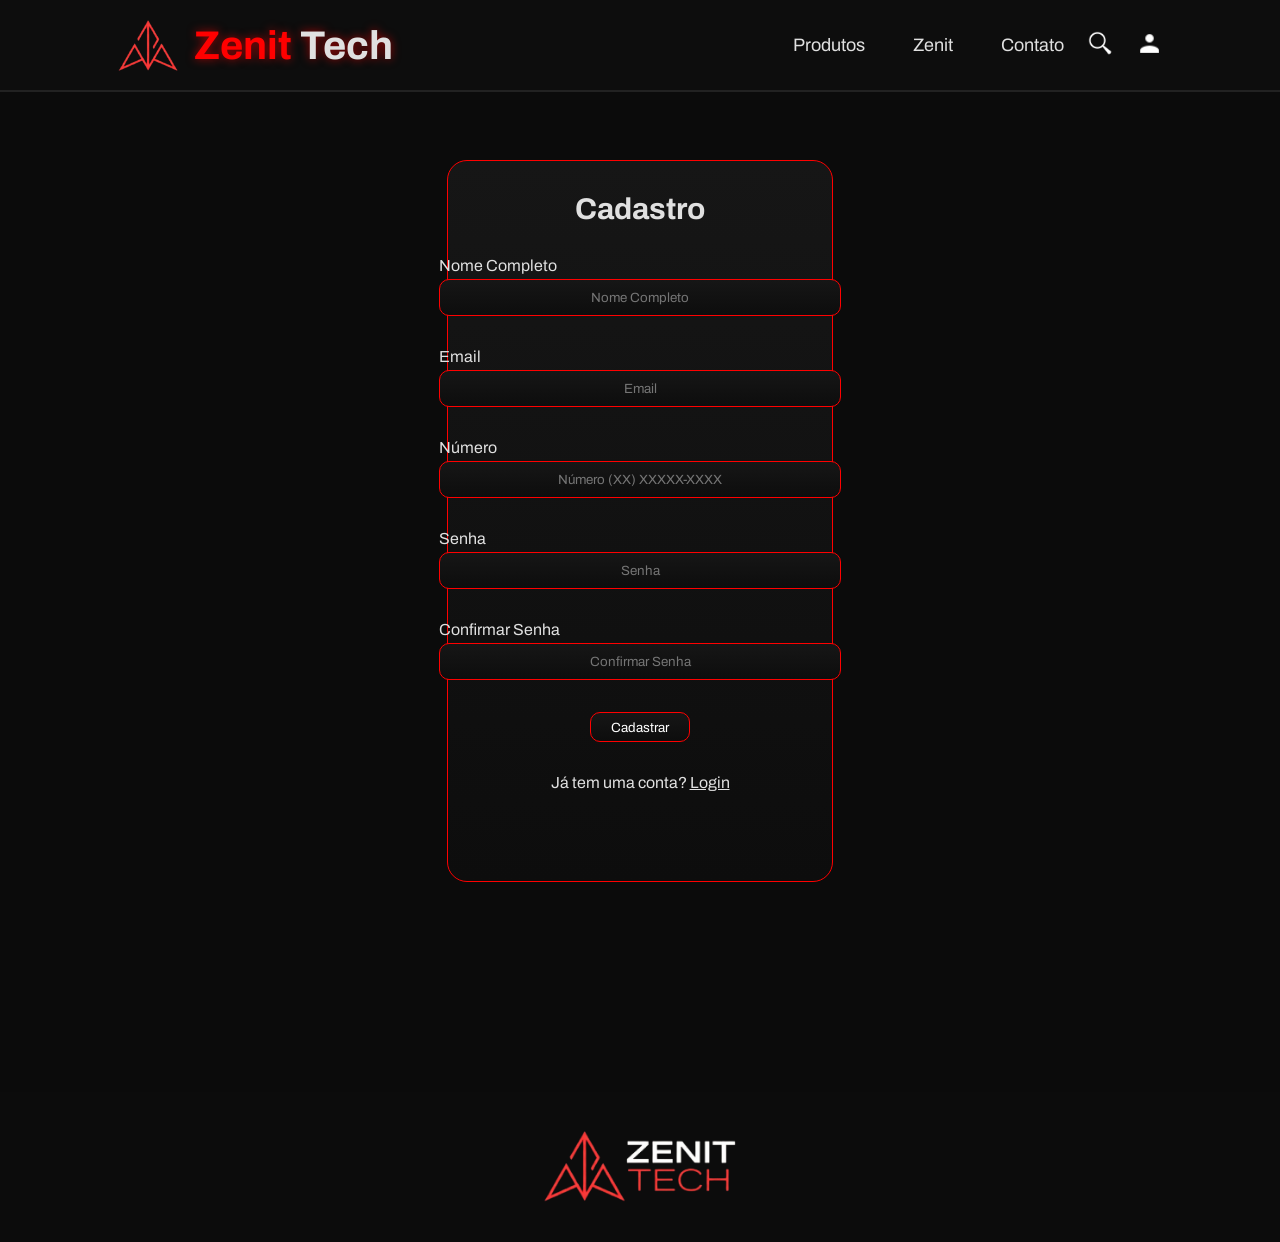
<file: login.html>
<!DOCTYPE html>
<html lang="pt-br">
<head>
    <meta charset="UTF-8">
    <meta name="viewport" content="width=device-width, initial-scale=1.0">
    <link rel="stylesheet" href="./styles/styleLogin.css">
    <title>Cadastro - Zenit Tech</title>
</head>
<body>
    <header>
        <a href="./index.html">
            <div class="heroTitle">
                <img src="./imagens/logoIcon.png" alt="Zenit" width="60px"><h1>Zenit <span style="color: #E0E0E0;">Tech</span></h1>
            </div>
        </a>
        <nav class="navbar">
            <ul>
                <li><a href="./productsPage.html#products2">Produtos</a></li>
                <li><a href="./productsPage.html#products">Zenit</a></li>
                <li><a href="./index.html#contact">Contato</a></li>
            </ul>
        </nav>
        <div class="icons">
            <div><a href="#"><img src="./imagens/iconPesquisar.png" alt="Pesquisar" width="25px"></a></div>
            <div><a href="./login.html"><img src="./imagens/iconUsuarioBranco.png" alt="Login" width="25px"></a></div>
        </div>
    </header>
    <main>
        <section id="login">
            <div class="loginForm">
                <div class="sectionTitle">
                    <h2>Cadastro</h2>
                </div>
                <form action="https://wa.me/5511999999999?text=Gostaria%20de%20mais%20informações" target="_blank">
                    <div class="group">
                        <label for="name">Nome Completo</label>
                        <input type="text" placeholder="Nome Completo" id="name" required>
                    </div>
                    <div class="group">
                        <label for="emailForm">Email</label>
                        <input type="email" placeholder="Email" id="emailForm" required>
                    </div>
                    <div class="group">
                        <label for="numberForm">Número</label>
                        <input type="tel" placeholder="Número (XX) XXXXX-XXXX" id="numberForm" maxlength="11" pattern="[0-9]{10,11}" inputmode="numeric" title="Apenas números" required>
                    </div>
                    <div class="group">
                        <label for="passwordForm">Senha</label>
                        <input type="password" placeholder="Senha" id="passwordForm" required minlength="8">
                    </div>
                    <div class="group">
                        <label for="passwordConfirm">Confirmar Senha</label>
                        <input type="password" placeholder="Confirmar Senha" id="passwordConfirm" required minlength="8">
                    </div>
                    <button type="submit">Cadastrar</button>
                    <div class="textoForm"><p>Já tem uma conta? <a href="./login.html">Login</a></p></div>
                </form>
            </div>
        </section>
    </main>
    <footer>
        <section class="footerImgCopy">
            <img src="./imagens/logo.png" alt="ZenitTech" width="200px">
        </section>
    </footer>
</body>
</html>
</file>
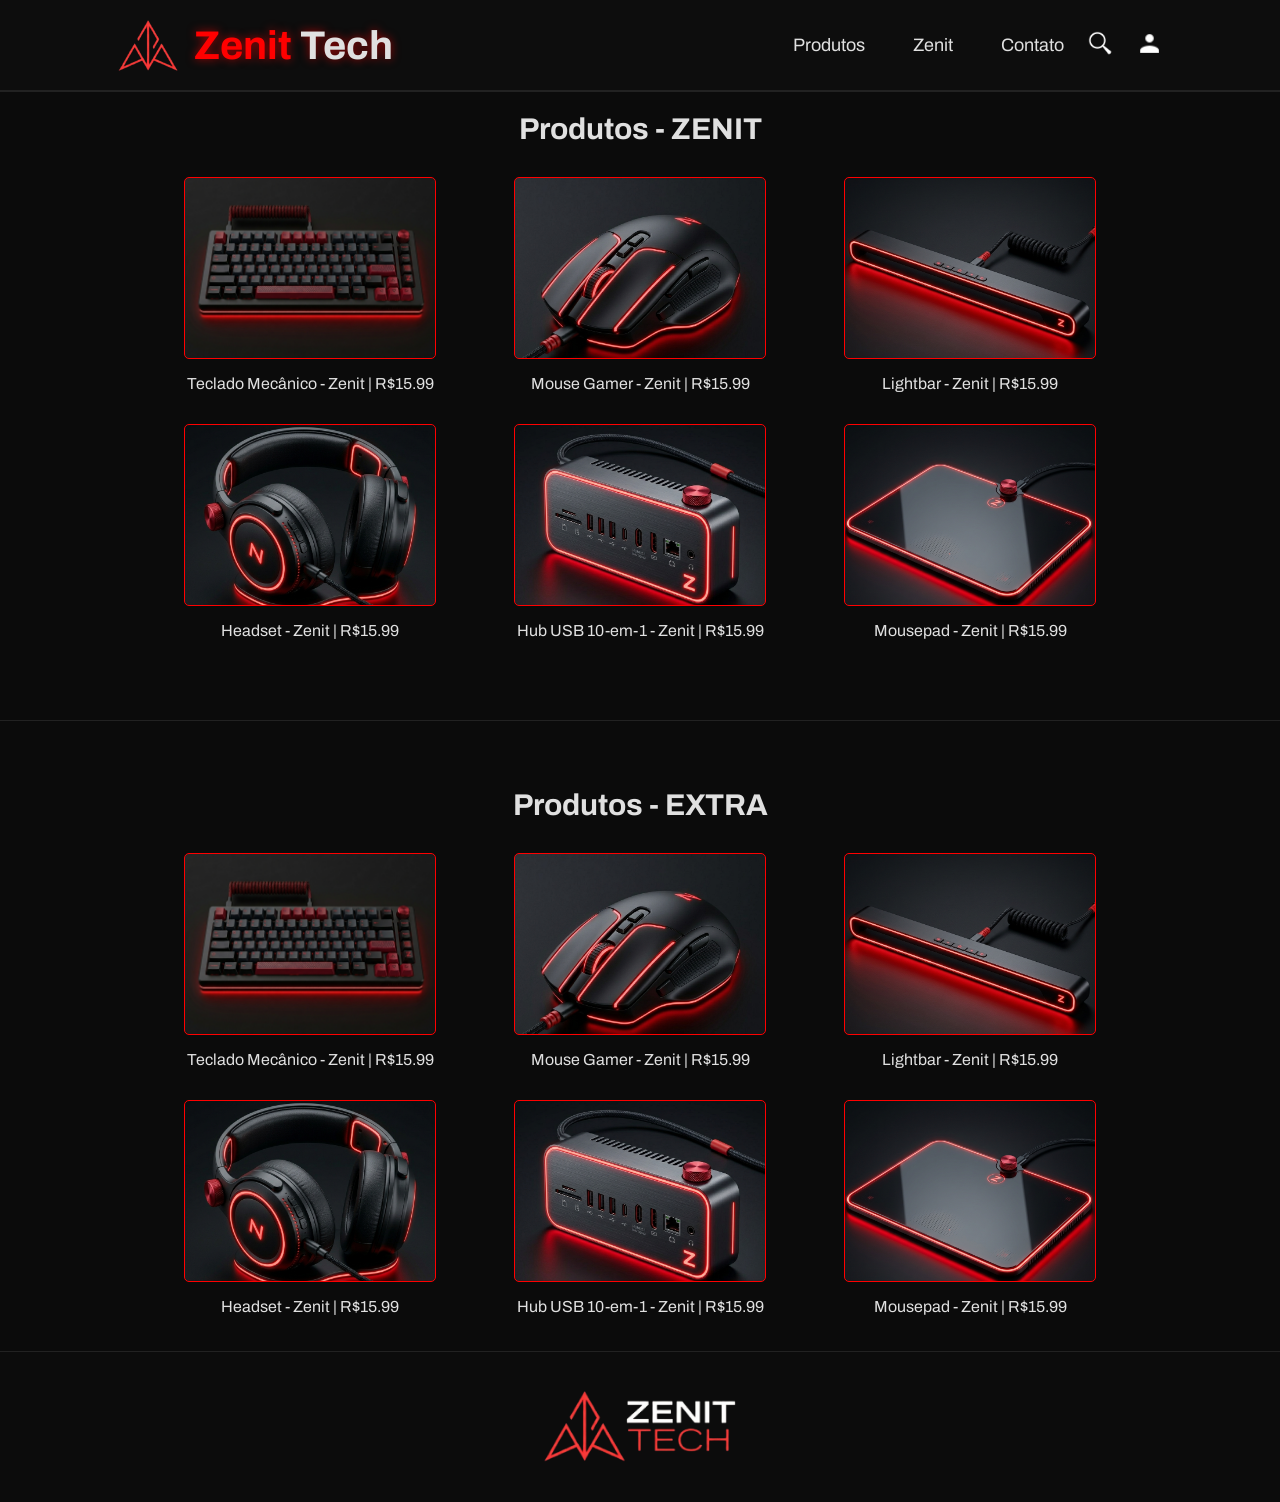
<file: productsPage.html>
<!DOCTYPE html>
<html lang="pt-br">
<head>
    <meta charset="UTF-8">
    <meta name="viewport" content="width=device-width, initial-scale=1.0">
    <link rel="stylesheet" href="./styles/styleProducts.css">
    <title>Produtos - Zenit Tech</title>
</head>
<body>
    <header>
        <a href="./index.html">
            <div class="heroTitle">
                <img src="./imagens/logoIcon.png" alt="Zenit" width="60px"><h1>Zenit <span style="color: #E0E0E0;">Tech</span></h1>
            </div>
        </a>
        <nav class="navbar">
            <ul>
                <li><a href="#">Produtos</a></li>
                <li><a href="#products">Zenit</a></li>
                <li><a href="./index.html#contact">Contato</a></li>
            </ul>
        </nav>
        <div class="icons">
            <div><a href="#"><img src="./imagens/iconPesquisar.png" alt="Pesquisar" width="25px"></a></div>
            <div><a href="./login.html"><img src="./imagens/iconUsuarioBranco.png" alt="Login" width="25px"></a></div>
        </div>
    </header>
    <main>
        <section id="products">
            <div class="sectionTitle">
                <h2>Produtos - ZENIT</h2>
            </div>
            <!--organizei os produtos em classes específicas e utilizei variáveis no CSS ( "--nome:valor" e chamando com "var(--nome)" ) para definir as imagens de fundo em cada .productsBox, aplicando uma regra de hover no contêiner pai para disparar simultaneamente a troca de posição, a sombra e a troca pra a segunda imagem.-->
            <!-- quando cria/chama a classe com espaço no nome, são criadas/chamadas duas classes -->
            <div class="productsContainer">
                <a href="./descricaoProduto.html" class="boxXdesc tecladoZenit"> <!--alterei pra tag <a> pra que seja clicavel e chame a pagina de compra-->
                    <div class="productsBox"></div>
                    <div class="productsDescription">
                        <p>Teclado Mecânico - Zenit | R$15.99</p>
                    </div>
                </a>
                <a href="./descricaoProduto.html" class="boxXdesc mouseZenit">
                    <div class="productsBox"></div>
                    <div class="productsDescription">
                        <p>Mouse Gamer - Zenit | R$15.99</p>
                    </div>
                </a>
                <a href="./descricaoProduto.html" class="boxXdesc lightbarZenit">
                    <div class="productsBox"></div>
                    <div class="productsDescription">
                        <p>Lightbar - Zenit | R$15.99</p>
                    </div>
                </a>
            </div>
            <div class="productsContainer">
                <a href="./descricaoProduto.html" class="boxXdesc headsetZenit">
                    <div class="productsBox"></div>
                    <div class="productsDescription">
                        <p>Headset - Zenit | R$15.99</p>
                    </div>
                </a>
                <a href="./descricaoProduto.html" class="boxXdesc hubZenit">
                    <div class="productsBox"></div>
                    <div class="productsDescription">
                        <p>Hub USB 10-em-1 - Zenit | R$15.99</p>
                    </div>
                </a>
                <a href="./descricaoProduto.html" class="boxXdesc mousepadZenit">
                    <div class="productsBox"></div>
                    <div class="productsDescription">
                        <p>Mousepad - Zenit | R$15.99</p>
                    </div>
                </a>
            </div>
        </section>
        <section id="products2">
            <div class="sectionTitle">
                <h2>Produtos - EXTRA</h2>
            </div>
            <div class="productsContainer">
                <a href="./descricaoProduto.html" class="boxXdesc tecladoZenit">
                    <div class="productsBox"></div>
                    <div class="productsDescription">
                        <p>Teclado Mecânico - Zenit | R$15.99</p>
                    </div>
                </a>
                <a href="./descricaoProduto.html" class="boxXdesc mouseZenit">
                    <div class="productsBox"></div>
                    <div class="productsDescription">
                        <p>Mouse Gamer - Zenit | R$15.99</p>
                    </div>
                </a>
                <a href="./descricaoProduto.html" class="boxXdesc lightbarZenit">
                    <div class="productsBox"></div>
                    <div class="productsDescription">
                        <p>Lightbar - Zenit | R$15.99</p>
                    </div>
                </a>
            </div>
            <div class="productsContainer">
                <a href="./descricaoProduto.html" class="boxXdesc headsetZenit">
                    <div class="productsBox"></div>
                    <div class="productsDescription">
                        <p>Headset - Zenit | R$15.99</p>
                    </div>
                </a>
                <a href="./descricaoProduto.html" class="boxXdesc hubZenit">
                    <div class="productsBox"></div>
                    <div class="productsDescription">
                        <p>Hub USB 10-em-1 - Zenit | R$15.99</p>
                    </div>
                </a>
                <a href="./descricaoProduto.html" class="boxXdesc mousepadZenit">
                    <div class="productsBox"></div>
                    <div class="productsDescription">
                        <p>Mousepad - Zenit | R$15.99</p>
                    </div>
                </a>
            </div>
        </section>
    </main>
    <footer>
        <section class="footerImgCopy">
            <img src="./imagens/logo.png" alt="ZenitTech" width="200px">
        </section>
    </footer>
</body>
</html>
</file>
<file: styles/styleLogin.css>
@import url('https://fonts.googleapis.com/css2?family=Archivo:ital,wght@0,100..900;1,100..900&display=swap');
* {
    padding: 0;
    margin: 0;
    font-family: "Archivo", sans-serif;
    font-optical-sizing: auto;
    font-style: normal;
    font-variation-settings:
        "wdth" 100;
    color: #E0E0E0;
}
body {
    background-color: #0B0B0B;
}
header {
    position: fixed;
    height: 10vh;
    width: 100%;
    border-bottom: 2px solid #222222;
    background-color: #0d0d0d;
    display: flex;
    justify-content: center;
    align-items: center;
    color: #1A1A1A;
    z-index: 3;
}
header a{
    text-decoration: none;
}
.heroTitle {
    display: flex;
    gap: 1rem;
    align-items: center;
    justify-content: center;
    margin-right: 25rem;
    font-size: 20px;
}
.heroTitle h1 {
    color: #ff0000;
    text-shadow: 0 0 10px #ff000099;
}
.navbar {
    display: flex;
    margin-right: 1.5rem;
}
.navbar ul {
    display: flex;
    gap: 3rem;
}
.navbar ul li {
    text-decoration: none;
    list-style: none;
    color: #E0E0E0;
    font-size: 18px;
    transition: transform 0.5s ease;
}
.navbar ul li:hover {
    transform: translateY(-5px);
}
.icons {
    display: flex;
    gap: 1.5rem;
}
html {
  scroll-behavior: smooth;
  scroll-padding-top: 95px;
}
main {
    width: 100%;
    display: flex;
    flex-direction: column;
}
footer {
    background-color: #0d0d0dcc;
    width: 100%;
    height: 150px;
    display: flex;
    justify-content: center;
    align-items: center;
    margin-top: 2rem;
}
#login {
    height: 100vh;
    display: flex;
    flex-direction: column;
    align-items: center;
    gap: 5rem;
    margin-top: 10rem;
}
.sectionTitle {
    color: #E0E0E0;
    display: flex;
    flex-direction: column;
    align-items: center;
    font-size: 20px;
    padding: 2rem;
    margin-bottom: -2rem;
}
.loginForm {
    border: 1px solid #ff0000;
    border-radius: 20px;
    background: linear-gradient(180deg, #161616 0%, #0D0D0D 100%);
    width: 30vw;
    height: 80vh;
    text-align: center;
    display: flex;
    flex-direction: column;
    gap: 2rem;
}
.loginForm form {
    display: flex;
    flex-direction: column;
    align-items: center;
    gap: 2rem;
}
.group{
    display: flex;
    flex-direction: column;
    align-items: flex-start; /* Alinha label e input à esquerda */
    gap: 5px;
}
.loginForm input{
    width: 400px;
    height: 35px;
    background: linear-gradient(180deg, #161616 0%, #0D0D0D 100%);
    border-radius: 10px;
    border: 1px solid #ff0000;
    outline: none;
}
.loginForm input::placeholder, textarea::placeholder {
    text-align: center;
}
.loginForm button {
    width: 100px;
    height: 30px;
    background: linear-gradient(180deg, #161616 0%, #0D0D0D 100%);
    border-radius: 10px;
    border: 1px solid #ff0000;
    color: #FFFFFF;
    cursor: pointer;
    transition: transform 0.5s;
}
.loginForm button:hover{
    transform: translateY(-5px);
    box-shadow: 2px 2px 10px #ff0000c0;
    background: #ff0000cc;
}
.textoForm {
    display: flex;
    margin-bottom: 2rem;
}
</file>
<file: styles/styleProducts.css>
@import url('https://fonts.googleapis.com/css2?family=Archivo:ital,wght@0,100..900;1,100..900&display=swap');
* {
    padding: 0;
    margin: 0;
    font-family: "Archivo", sans-serif;
    font-optical-sizing: auto;
    font-style: normal;
    font-variation-settings:
        "wdth" 100;
    color: #E0E0E0;
}
body {
    background-color: #0B0B0B;
}
header {
    position: fixed;
    height: 10vh;
    width: 100%;
    border-bottom: 2px solid #222222;
    background-color: #0d0d0d;
    display: flex;
    justify-content: center;
    align-items: center;
    color: #1A1A1A;
    z-index: 3;
}
header a{
    text-decoration: none;
}
.heroTitle {
    display: flex;
    gap: 1rem;
    align-items: center;
    justify-content: center;
    margin-right: 25rem;
    font-size: 20px;
}
.heroTitle h1 {
    color: #ff0000;
    text-shadow: 0 0 10px #ff000099;
}
.navbar {
    display: flex;
    margin-right: 1.5rem;
}
.navbar ul {
    display: flex;
    gap: 3rem;
}
.navbar ul li {
    text-decoration: none;
    list-style: none;
    color: #E0E0E0;
    font-size: 18px;
    transition: transform 0.5s ease;
}
.navbar ul li:hover {
    transform: translateY(-5px);
}
.icons {
    display: flex;
    gap: 1.5rem;
}
html {
  scroll-behavior: smooth;
  scroll-padding-top: 95px;
}
main {
    width: 100%;
    display: flex;
    flex-direction: column;
}
#products, #products2 {
    border-bottom: 1px solid #222222;
}
.sectionTitle {
    color: #E0E0E0;
    display: flex;
    flex-direction: column;
    align-items: center;
    font-size: 20px;
    padding: 2rem;
    margin-bottom: -2rem;
}
#products{
    display: flex;
    flex-direction: column;
    gap: 2rem;
    height: 80vh;
    justify-content: center;
}
#products2 {
    display: flex;
    flex-direction: column;
    gap: 2rem;
    height: 70vh;
    justify-content: center;
}
.productsContainer {
    gap: 2rem;
    display: grid;
    grid-template-columns: repeat(3, 250px);
    gap: 5rem;
    max-width: 1000px;
    margin: 0 auto;
}
.productsContainer a {
    text-decoration: none;
}
.boxXdesc {
    display: flex;
    flex-direction: column;
    align-items: center;
    gap: 1rem;
    transition: transform 0.5s ease;
}
.productsBox {
    width: 250px;
    height: 20vh;
    border: 1px solid #ff0000;
    border-radius: 5px;
    transition: background-image 0.5s ease, box-shadow 0.5s ease;
    background-size: cover; 
    background-position: center;
}
/*Usando variáveis para melhorar na imagem e no hover*/
.tecladoZenit .productsBox {
    --product-image-base: url('../imagens/imagensProdutos/tecladoZenit.png');
}
.mouseZenit .productsBox {
    --product-image-base: url('../imagens/imagensProdutos/mouseZenit.png');
}
.lightbarZenit .productsBox {
    --product-image-base: url('../imagens/imagensProdutos/lightbarZenit.png');
}
.headsetZenit .productsBox {
    --product-image-base: url('../imagens/imagensProdutos/headsetZenit.png');
}
.hubZenit .productsBox {
    --product-image-base: url('../imagens/imagensProdutos/hubUsbZenit.png');
}
.mousepadZenit .productsBox {
    --product-image-base: url('../imagens/imagensProdutos/mousepadZenit.png');
}
.productsBox {
    background-image: var(--product-image-base);
}
.boxXdesc:hover .productsBox {
    background-image: var(--product-image-hover);
}
.tecladoZenit {
    --product-image-hover: url('../imagens/imagensProdutos/tecladoBarebone.png');
}
.mouseZenit {
    --product-image-hover: url('../imagens/imagensProdutos/mouseZenit2.png');
}
.lightbarZenit {
    --product-image-hover: url('../imagens/imagensProdutos/lightbarZenit2.png');
}
.headsetZenit {
    --product-image-hover: url('../imagens/imagensProdutos/headsetZenit2.png');
}
.hubZenit {
    --product-image-hover: url('../imagens/imagensProdutos/hubUsbZenit2.png');
}
.mousepadZenit {
    --product-image-hover: url('../imagens/imagensProdutos/mousepadZenit2.png');
}
.boxXdesc:hover {
    transform: translateY(-10px);
}
.boxXdesc:hover .productsBox {
    box-shadow: 5px 5px 10px rgba(255, 0, 0, 0.7);
}
.productsDescription {
    color: #E0E0E0;;
}
footer {
    background-color: #0d0d0dcc;
    width: 100%;
    height: 150px;
    display: flex;
    justify-content: center;
    align-items: center;
}
</file>
